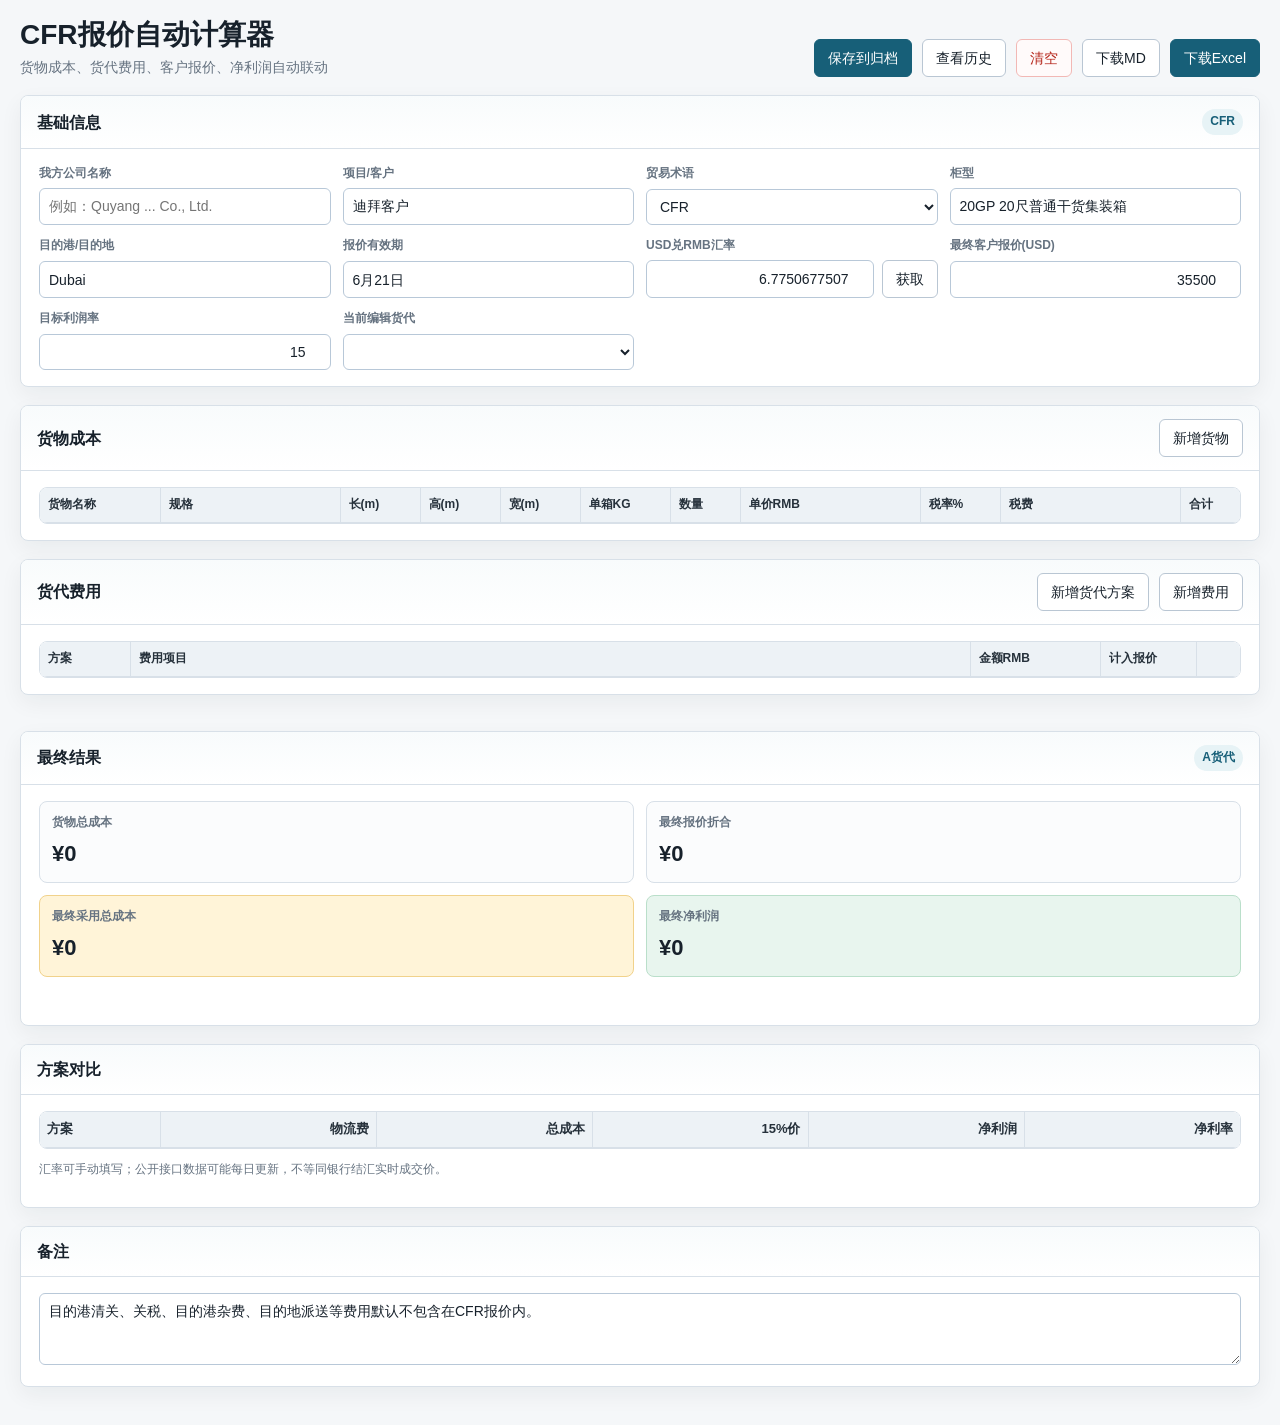
<file: 报价计算器.html>
<!doctype html>
<html lang="zh-CN">
<head>
  <meta charset="utf-8">
  <meta name="viewport" content="width=device-width, initial-scale=1">
  <title>CFR报价自动计算器</title>
  <link rel="stylesheet" href="quote-calculator.css">
</head>
<body>
  <main class="app">
    <header class="topbar">
      <div>
        <h1>CFR报价自动计算器</h1>
        <p class="subtitle">货物成本、货代费用、客户报价、净利润自动联动</p>
      </div>
      <div class="actions">
        <button class="btn primary" id="archiveBtn" title="归档到服务器（长期保存）" type="button">保存到归档</button>
        <button class="btn" id="historyBtn" title="查看服务器归档列表" type="button">查看历史</button>
        <button class="btn danger" id="clearBtn" type="button">清空</button>
        <button class="btn" id="mdBtn" type="button">下载MD</button>
        <button class="btn primary" id="excelBtn" type="button">下载Excel</button>
      </div>
    </header>

    <section class="grid">
      <div class="main-column">
        <section class="section">
          <div class="section-header">
            <h2 class="section-title">基础信息</h2>
            <span class="pill" id="termPill">CFR</span>
          </div>
          <div class="section-body">
            <div class="form-grid">
              <div class="field">
                <label for="companyName">我方公司名称</label>
                <input id="companyName" placeholder="例如：Quyang ... Co., Ltd.">
              </div>
              <div class="field">
                <label for="projectName">项目/客户</label>
                <input id="projectName" value="迪拜客户">
              </div>
              <div class="field">
                <label for="tradeTerm">贸易术语</label>
                <select id="tradeTerm">
                  <option value="CFR" selected>CFR</option>
                  <option value="FOB">FOB</option>
                  <option value="CIF">CIF</option>
                </select>
              </div>
              <div class="field">
                <label for="containerType">柜型</label>
                <input id="containerType" value="20GP 20尺普通干货集装箱">
              </div>
              <div class="field">
                <label for="destination">目的港/目的地</label>
                <input id="destination" value="Dubai">
              </div>
              <div class="field">
                <label for="validUntil">报价有效期</label>
                <input id="validUntil" value="6月21日">
              </div>
              <div class="field">
                <label for="exchangeRate">USD兑RMB汇率</label>
                <div class="rate-input">
                  <input id="exchangeRate" class="num" type="number" step="0.0001" value="6.7750677507">
                  <button class="btn" id="fetchRateBtn" type="button">获取</button>
                </div>
              </div>
              <div class="field">
                <label for="quoteUsd">最终客户报价(USD)</label>
                <input id="quoteUsd" class="num" type="number" step="1" value="35500">
              </div>
              <div class="field">
                <label for="targetProfit">目标利润率</label>
                <input id="targetProfit" class="num" type="number" step="0.01" value="15">
              </div>
              <div class="field">
                <label for="selectedScheme">当前编辑货代</label>
                <select id="selectedScheme"></select>
              </div>
            </div>
          </div>
        </section>

        <section class="section">
          <div class="section-header">
            <h2 class="section-title">货物成本</h2>
            <button class="btn" id="addCargoBtn" type="button">新增货物</button>
          </div>
          <div class="section-body">
            <div class="table-wrap">
              <table id="cargoTable">
                <colgroup>
                  <col class="cargo-name">
                  <col class="cargo-spec">
                  <col class="cargo-dim">
                  <col class="cargo-dim">
                  <col class="cargo-dim">
                  <col class="cargo-weight">
                  <col class="cargo-qty">
                  <col class="cargo-price">
                  <col class="cargo-tax-rate">
                  <col class="cargo-tax">
                  <col class="cargo-total">
                  <col class="row-action">
                </colgroup>
                <thead>
                  <tr>
                    <th>货物名称</th>
                    <th>规格</th>
                    <th>长(m)</th>
                    <th>高(m)</th>
                    <th>宽(m)</th>
                    <th>单箱KG</th>
                    <th>数量</th>
                    <th>单价RMB</th>
                    <th>税率%</th>
                    <th>税费</th>
                    <th>合计</th>
                    <th></th>
                  </tr>
                </thead>
                <tbody></tbody>
              </table>
            </div>
          </div>
        </section>

        <section class="section">
          <div class="section-header">
            <h2 class="section-title">货代费用</h2>
            <div class="actions">
              <button class="btn" id="addFreightSchemeBtn" type="button">新增货代方案</button>
              <button class="btn" id="addFreightBtn" type="button">新增费用</button>
            </div>
          </div>
          <div class="section-body">
            <datalist id="freightItemList">
              <option value="船运费用"></option>
              <option value="保险费"></option>
              <option value="报关费用"></option>
              <option value="港杂费用"></option>
              <option value="送货到港口费用"></option>
              <option value="订舱费"></option>
              <option value="文件费"></option>
              <option value="THC码头操作费"></option>
              <option value="EDI费"></option>
              <option value="设备管理费"></option>
              <option value="舱单录入费"></option>
              <option value="电放费"></option>
              <option value="熏蒸费"></option>
              <option value="拖车费"></option>
              <option value="仓储费"></option>
              <option value="查验费"></option>
              <option value="目的港费用"></option>
            </datalist>
            <div class="table-wrap freight-scroll">
              <table id="freightTable">
                <colgroup>
                  <col class="freight-scheme">
                  <col>
                  <col class="freight-amount">
                  <col class="freight-included">
                  <col class="row-action">
                </colgroup>
                <thead>
                  <tr>
                    <th>方案</th>
                    <th>费用项目</th>
                    <th>金额RMB</th>
                    <th>计入报价</th>
                    <th></th>
                  </tr>
                </thead>
                <tbody></tbody>
              </table>
            </div>
          </div>
        </section>
      </div>

      <aside class="summary-column">
        <section class="section">
          <div class="section-header">
            <h2 class="section-title">最终结果</h2>
            <span class="pill" id="selectedSchemePill">A货代</span>
          </div>
          <div class="section-body">
            <div class="summary-grid">
              <div class="metric">
                <div class="label">货物总成本</div>
                <div class="value" id="goodsCost">¥0</div>
              </div>
              <div class="metric">
                <div class="label">最终报价折合</div>
                <div class="value" id="quoteRmb">¥0</div>
              </div>
              <div class="metric amber">
                <div class="label">最终采用总成本</div>
                <div class="value" id="selectedCost">¥0</div>
              </div>
              <div class="metric green" id="profitMetric">
                <div class="label">最终净利润</div>
                <div class="value" id="selectedProfit">¥0</div>
              </div>
            </div>
            <div class="status-line" id="statusLine"></div>
          </div>
        </section>

        <section class="section">
          <div class="section-header">
            <h2 class="section-title">方案对比</h2>
          </div>
          <div class="section-body">
            <div class="table-wrap">
              <table class="summary-table" id="summaryTable">
                <thead>
                  <tr>
                    <th>方案</th>
                    <th>物流费</th>
                    <th>总成本</th>
                    <th>15%价</th>
                    <th>净利润</th>
                    <th>净利率</th>
                  </tr>
                </thead>
                <tbody></tbody>
              </table>
            </div>
            <p class="note" id="termNote"></p>
            <p class="note" id="rateSource">汇率可手动填写；公开接口数据可能每日更新，不等同银行结汇实时成交价。</p>
          </div>
        </section>

        <section class="section">
          <div class="section-header">
            <h2 class="section-title">备注</h2>
          </div>
          <div class="section-body">
            <textarea id="notes">目的港清关、关税、目的港杂费、目的地派送等费用默认不包含在CFR报价内。</textarea>
          </div>
        </section>
      </aside>
    </section>

  </main>

  <div class="modal-backdrop hidden" id="exportDialog" role="dialog" aria-modal="true" aria-labelledby="exportDialogTitle">
    <div class="modal">
      <h2 id="exportDialogTitle">选择下载版本</h2>
      <p>客户版不包含成本、利润、货代明细；内部留存版包含完整测算。</p>
      <div class="field modal-field">
        <label for="exportLanguage">导出语言</label>
        <select id="exportLanguage">
          <option value="zh" selected>中文</option>
          <option value="en">English</option>
          <option value="bilingual">中英双语</option>
        </select>
      </div>
      <div class="modal-actions">
        <button class="btn primary" type="button" data-export-mode="customer">客户版</button>
        <button class="btn" type="button" data-export-mode="internal">内部留存版</button>
        <button class="btn" id="cancelExportBtn" type="button">取消</button>
      </div>
    </div>
  </div>

  <div class="modal-backdrop hidden" id="historyDialog" role="dialog" aria-modal="true">
    <div class="modal large-modal">
      <h2>服务器归档历史</h2>
      <p>长期保存在服务器上的报价记录。</p>
      <div class="table-wrap history-table-wrap">
        <table id="historyTable">
          <thead>
            <tr>
              <th>归档时间</th>
              <th>项目/客户</th>
              <th>备注</th>
              <th>操作</th>
            </tr>
          </thead>
          <tbody></tbody>
        </table>
      </div>
      <div class="modal-actions">
        <button class="btn" id="closeHistoryBtn" type="button">关闭</button>
      </div>
    </div>
  </div>

  <script src="quote-calculator.js"></script>
</body>
</html>
</file>
<file: quote-calculator.css>
:root {
  --bg: #f5f7f9;
  --panel: #ffffff;
  --ink: #17212b;
  --muted: #667381;
  --line: #d8e0e8;
  --line-strong: #b9c6d3;
  --primary: #175f78;
  --primary-2: #e7f3f6;
  --green: #1c7c54;
  --green-soft: #e8f5ee;
  --amber: #9a6400;
  --amber-soft: #fff4d8;
  --red: #b42318;
  --red-soft: #fee4e2;
  --surface: #eef2f5;
  --shadow: 0 12px 32px rgba(23, 33, 43, 0.08);
}

* {
  box-sizing: border-box;
}

body {
  margin: 0;
  background: var(--bg);
  color: var(--ink);
  font-family: -apple-system, BlinkMacSystemFont, "Segoe UI", "PingFang SC", "Microsoft YaHei", Arial, sans-serif;
  font-size: 14px;
  line-height: 1.45;
}

button,
input,
select,
textarea {
  font: inherit;
}

.app {
  width: min(100%, 1560px);
  min-width: 320px;
  margin: 0 auto;
  padding: 24px 36px;
}

.app-nav {
  display: flex;
  gap: 8px;
  margin-bottom: 18px;
  border-bottom: 1px solid var(--line);
}

.nav-tab {
  min-height: 38px;
  border: 0;
  border-bottom: 3px solid transparent;
  background: transparent;
  color: var(--muted);
  padding: 8px 14px;
  cursor: pointer;
  font-weight: 700;
}

.nav-tab.active {
  color: var(--primary);
  border-bottom-color: var(--primary);
}

.app-page {
  display: none;
}

.app-page.active {
  display: block;
}

.topbar {
  display: grid;
  grid-template-columns: minmax(0, 1fr) auto;
  gap: 18px;
  align-items: end;
  margin-bottom: 18px;
}

h1 {
  margin: 0 0 6px;
  font-size: 28px;
  line-height: 1.1;
  letter-spacing: 0;
}

.subtitle {
  color: var(--muted);
  margin: 0;
}

.actions {
  display: flex;
  flex-wrap: wrap;
  gap: 10px;
  justify-content: flex-end;
}

.btn {
  min-height: 38px;
  border: 1px solid var(--line-strong);
  background: var(--panel);
  color: var(--ink);
  border-radius: 6px;
  padding: 8px 13px;
  cursor: pointer;
  display: inline-flex;
  align-items: center;
  gap: 7px;
  white-space: nowrap;
  transition: transform 120ms ease, border-color 120ms ease, background 120ms ease;
}

.btn:hover {
  border-color: var(--primary);
  background: #f9fcfd;
}

.btn:active {
  transform: translateY(1px);
}

.btn.primary {
  background: var(--primary);
  color: #fff;
  border-color: var(--primary);
}

.btn:disabled {
  cursor: not-allowed;
  opacity: 0.72;
}

.btn.danger {
  color: var(--red);
  border-color: #f2b8b5;
  background: #fffafa;
}

.toast {
  position: fixed;
  top: 18px;
  left: 50%;
  transform: translateX(-50%);
  z-index: 1000;
  min-width: min(320px, calc(100vw - 32px));
  max-width: calc(100vw - 32px);
  padding: 12px 16px;
  border: 1px solid #b7dec6;
  border-radius: 8px;
  background: #f0fbf4;
  color: #1d6b37;
  box-shadow: var(--shadow);
  text-align: center;
  font-weight: 700;
}

.toast.error {
  border-color: #f2b8b5;
  background: #fff5f5;
  color: var(--red);
}

.toast.hidden {
  display: none;
}

.grid {
  display: grid;
  grid-template-columns: minmax(660px, 1fr) clamp(520px, 36vw, 580px);
  gap: 18px;
  align-items: stretch;
}

.main-column,
.summary-column {
  min-width: 0;
}

.section {
  background: var(--panel);
  border: 1px solid var(--line);
  border-radius: 8px;
  box-shadow: 0 8px 22px rgba(23, 33, 43, 0.055);
  overflow: hidden;
  margin-bottom: 18px;
}

.section-header {
  display: flex;
  align-items: center;
  justify-content: space-between;
  gap: 12px;
  padding: 13px 16px;
  background: linear-gradient(0deg, #ffffff 0%, #f8fbfc 100%);
  border-bottom: 1px solid var(--line);
}

.section-title {
  margin: 0;
  font-size: 16px;
  font-weight: 700;
}

.cargo-cost-actions {
  display: flex;
  align-items: center;
  justify-content: flex-end;
  gap: 12px;
  min-width: 0;
}

.section-helper {
  color: var(--muted);
  font-size: 12px;
  line-height: 1.35;
}

.section-body {
  padding: 16px 18px;
}

.form-grid {
  display: grid;
  grid-template-columns: repeat(4, minmax(0, 1fr));
  gap: 12px;
}

.form-grid.compact-form {
  grid-template-columns: repeat(2, minmax(0, 1fr));
  margin-top: 12px;
}

.full-span {
  grid-column: 1 / -1;
}

.field {
  display: grid;
  gap: 6px;
}

.option-toggle {
  display: flex;
  align-items: flex-start;
  gap: 10px;
  width: fit-content;
  margin-bottom: 10px;
  padding: 9px 10px;
  border: 1px solid var(--line);
  border-radius: 8px;
  background: #fbfcfd;
  cursor: pointer;
}

.option-toggle input {
  width: 16px;
  height: 16px;
  margin-top: 2px;
  accent-color: var(--primary);
}

.option-toggle span {
  display: grid;
  gap: 2px;
}

.option-toggle strong {
  color: var(--text);
  font-size: 13px;
}

.option-toggle small {
  color: var(--muted);
  font-size: 12px;
}

.rate-input {
  display: grid;
  grid-template-columns: minmax(0, 1fr) auto;
  gap: 8px;
}

.rate-sync-field {
  align-self: end;
}

.rate-sync-btn {
  width: 100%;
  min-height: 36px;
  justify-content: center;
  gap: 6px;
  padding: 7px 10px;
  color: var(--primary);
  border-color: #9fc5d4;
  background: #f7fcfd;
  font-weight: 800;
}

.rate-sync-btn small {
  color: var(--muted);
  font-size: 11px;
  font-weight: 800;
  line-height: 1;
}

.rate-sync-btn:disabled {
  cursor: wait;
  opacity: 0.72;
}

.currency-converter {
  grid-column: span 2;
  display: grid;
  grid-template-columns: minmax(220px, 0.9fr) minmax(260px, 1.1fr);
  gap: 10px;
  align-items: end;
  min-width: 0;
  padding: 10px;
  border: 1px solid #c9d9e4;
  border-radius: 8px;
  background: #f7fbfd;
}

.converter-inputs {
  display: grid;
  grid-template-columns: minmax(0, 1fr) 120px;
  gap: 10px;
  min-width: 0;
}

.converter-results {
  display: grid;
  grid-template-columns: repeat(3, minmax(0, 1fr));
  gap: 8px;
}

.converter-result {
  min-width: 0;
  padding: 8px 9px;
  border: 1px solid var(--line);
  border-radius: 6px;
  background: #fff;
}

.converter-result span {
  display: block;
  margin-bottom: 3px;
  color: var(--muted);
  font-size: 11px;
  font-weight: 800;
}

.converter-result strong {
  display: block;
  overflow-wrap: anywhere;
  font-size: 15px;
  line-height: 1.2;
}

.import-scope {
  display: flex;
  align-items: center;
  min-height: 36px;
  padding: 7px 9px;
  border: 1px solid #c9d9e4;
  border-radius: 6px;
  background: #f7fbfd;
  color: var(--primary);
  font-size: 12px;
  font-weight: 800;
  line-height: 1.25;
}

label {
  color: var(--muted);
  font-size: 12px;
  font-weight: 650;
}

input,
select,
textarea {
  width: 100%;
  min-height: 36px;
  border: 1px solid #b8c8d8;
  border-radius: 6px;
  padding: 7px 9px;
  background: #fff;
  color: var(--ink);
  outline: none;
}

textarea {
  min-height: 72px;
  resize: vertical;
}

input:focus,
select:focus,
textarea:focus {
  border-color: var(--primary);
  box-shadow: 0 0 0 3px rgba(23, 95, 120, 0.12);
}

.table-wrap {
  overflow-x: auto;
  border: 1px solid var(--line);
  border-radius: 8px;
  background: #fff;
}

.freight-scroll {
  max-height: 430px;
  overflow: auto;
}

.port-charge-scroll {
  max-height: 360px;
  overflow: auto;
}

.destination-charge-scroll {
  max-height: 320px;
}

.subsection-header {
  display: flex;
  justify-content: space-between;
  align-items: flex-end;
  gap: 12px;
  margin-top: 18px;
  margin-bottom: 8px;
}

.subsection-title {
  margin: 16px 0 8px;
  color: var(--text);
  font-size: 14px;
  font-weight: 800;
}

.subsection-header .subsection-title {
  margin-top: 0;
}

.subsection-header .note {
  margin: 4px 0 0;
}

.glossary-panel {
  margin-top: 18px;
  border: 1px solid var(--line);
  border-radius: 8px;
  padding: 12px;
  background: #fbfcfd;
}

.glossary-panel .subsection-title {
  margin-top: 0;
}

.glossary-grid {
  display: grid;
  grid-template-columns: repeat(2, minmax(0, 1fr));
  gap: 10px 14px;
  margin: 0;
}

.glossary-grid div {
  min-width: 0;
}

.glossary-grid dt {
  color: var(--primary);
  font-size: 12px;
  font-weight: 800;
}

.glossary-grid dd {
  margin: 3px 0 0;
  color: var(--muted);
  font-size: 12px;
  line-height: 1.5;
}

.port-metrics {
  display: grid;
  grid-template-columns: repeat(4, minmax(0, 1fr));
  gap: 10px;
  margin-bottom: 10px;
}

.port-metric {
  border: 1px solid var(--line);
  border-radius: 8px;
  padding: 9px 10px;
  background: #fbfcfd;
  min-width: 0;
}

.port-metric span {
  display: block;
  margin-bottom: 4px;
  color: var(--muted);
  font-size: 11px;
  font-weight: 800;
}

.port-metric strong {
  display: block;
  color: var(--primary);
  font-size: 17px;
  line-height: 1.15;
  font-variant-numeric: tabular-nums;
  overflow-wrap: anywhere;
}

table {
  width: 100%;
  border-collapse: collapse;
  table-layout: fixed;
  background: #fff;
}

.cargo-name {
  width: 120px;
}

.cargo-image {
  width: 132px;
}

.cargo-spec {
  width: 180px;
}

.cargo-dim {
  width: 80px;
}

.cargo-weight {
  width: 90px;
}

.cargo-qty {
  width: 70px;
}

.cargo-price,
.cargo-tax {
  width: 180px;
}

.cargo-tax-rate {
  width: 80px;
}

.cargo-total {
  width: 100px;
}

.pi-product {
  width: 190px;
}

.pi-material,
.pi-finish,
.pi-size {
  width: 130px;
}

.pi-qty {
  width: 78px;
}

.pi-unit {
  width: 76px;
}

.pi-price,
.pi-amount {
  width: 120px;
}

.pi-remarks {
  width: 170px;
}

.freight-scheme {
  width: 90px;
}

.freight-amount {
  width: 130px;
}

.freight-item {
  width: 160px;
}

.freight-included {
  width: 96px;
}

.port-side {
  width: 90px;
}

.port-item {
  width: 190px;
}

.port-currency,
.port-unit,
.port-included {
  width: 82px;
}

.port-rate,
.port-min,
.port-base,
.port-amount {
  width: 112px;
}

.port-mode {
  width: 86px;
}

.row-action {
  width: 44px;
}

.image-cell {
  display: grid;
  grid-template-columns: 44px minmax(0, 1fr) auto;
  gap: 6px;
  align-items: center;
  min-height: 44px;
}

.cargo-thumb {
  width: 44px;
  height: 44px;
  object-fit: cover;
  border: 1px solid var(--line);
  border-radius: 6px;
  background: #f8fafc;
}

.image-upload {
  min-width: 0;
  cursor: pointer;
}

.image-upload input {
  display: none;
}

.image-upload span {
  display: block;
  width: 100%;
  min-height: 30px;
  padding: 6px 8px;
  border: 1px solid var(--line-strong);
  border-radius: 6px;
  color: var(--primary);
  background: #f9fcfd;
  font-size: 12px;
  font-weight: 700;
  overflow: hidden;
  text-overflow: ellipsis;
  white-space: nowrap;
}

th,
td {
  border-bottom: 1px solid var(--line);
  border-right: 1px solid var(--line);
  padding: 8px;
  vertical-align: middle;
}

th:last-child,
td:last-child {
  border-right: 0;
}

tr:last-child td {
  border-bottom: 0;
}

th {
  background: #edf2f6;
  color: #26313b;
  font-size: 12px;
  text-align: left;
  font-weight: 700;
}

.freight-scroll thead th {
  position: sticky;
  top: 0;
  z-index: 2;
}

.port-charge-scroll thead th {
  position: sticky;
  top: 0;
  z-index: 2;
}

td input,
td select {
  min-height: 32px;
  padding: 5px 7px;
  border-color: transparent;
  background: transparent;
}

td input:focus,
td select:focus {
  border-color: var(--primary);
  background: #fff;
}

.num,
.money {
  text-align: right;
}

.readonly {
  background: #f8fafc;
  color: #26313b;
  font-weight: 650;
  text-align: right;
  font-variant-numeric: tabular-nums;
}

.small-btn {
  width: 30px;
  height: 30px;
  min-height: 30px;
  justify-content: center;
  padding: 0;
}

.summary-grid {
  display: grid;
  grid-template-columns: repeat(2, minmax(0, 1fr));
  gap: 12px;
}

.metric {
  border: 1px solid var(--line);
  border-radius: 8px;
  padding: 12px;
  background: #fbfcfd;
  display: flex;
  flex-direction: column;
}

.metric .label {
  color: var(--muted);
  font-size: 12px;
  font-weight: 700;
  margin-bottom: 7px;
}

.metric.highlight {
  background: var(--primary-2);
  border-color: #bad3df;
  gap: 10px;
}

.value-group {
  display: flex;
  flex-direction: column;
  gap: 10px;
}

.metric-title-row {
  display: flex;
  align-items: center;
  justify-content: space-between;
  gap: 10px;
}

.metric-title-row .label {
  margin-bottom: 0;
}

.quote-currency-pill {
  display: inline-flex;
  align-items: center;
  min-height: 24px;
  padding: 3px 8px;
  border-radius: 999px;
  background: #ffffff;
  color: var(--primary);
  border: 1px solid #bad3df;
  font-size: 12px;
  font-weight: 800;
}

.primary-quote {
  font-size: 30px;
  line-height: 1;
  font-weight: 850;
  letter-spacing: 0;
  color: var(--ink);
  font-variant-numeric: tabular-nums;
  overflow-wrap: anywhere;
}

.quote-breakdown {
  display: grid;
  grid-template-columns: repeat(3, minmax(0, 1fr));
  gap: 6px;
}

.value-sub {
  display: flex;
  flex-direction: column;
  min-width: 0;
  padding: 7px 6px;
  border: 1px solid rgba(23, 95, 120, 0.16);
  border-radius: 7px;
  background: rgba(255, 255, 255, 0.72);
}

.value-sub .currency {
  font-size: 11px;
  color: var(--muted);
  font-weight: 700;
  margin-bottom: 2px;
}

.value-sub span:not(.currency) {
  font-size: 14px;
  font-weight: 800;
  font-variant-numeric: tabular-nums;
  line-height: 1.1;
  white-space: nowrap;
}

.metric .value {
  font-size: 22px;
  font-weight: 800;
  letter-spacing: 0;
  font-variant-numeric: tabular-nums;
  overflow-wrap: anywhere;
}

.metric-foot {
  margin-top: auto;
  padding-top: 12px;
  color: var(--muted);
  font-size: 12px;
  font-weight: 700;
  line-height: 1.25;
}

.metric.green {
  background: var(--green-soft);
  border-color: #badfca;
}

.metric.amber {
  background: var(--amber-soft);
  border-color: #f1d28b;
}

.metric.red {
  background: var(--red-soft);
  border-color: #f7bbb6;
}

.summary-table th,
.summary-table td {
  padding: 8px 7px;
  font-size: 13px;
  font-variant-numeric: tabular-nums;
  white-space: nowrap;
}

.summary-table th:first-child,
.summary-table td:first-child {
  width: 120px;
  text-align: left;
}

.summary-table th:not(:first-child),
.summary-table td:not(:first-child) {
  text-align: right;
}

.note {
  color: var(--muted);
  font-size: 12px;
  margin-top: 10px;
}

.pill {
  display: inline-flex;
  align-items: center;
  min-height: 26px;
  padding: 3px 8px;
  border-radius: 999px;
  background: var(--primary-2);
  color: var(--primary);
  font-weight: 700;
  font-size: 12px;
}

.status-line {
  min-height: 22px;
  color: var(--green);
  font-weight: 650;
  margin-top: 10px;
}

.summary-column {
  display: flex;
  flex-direction: column;
  align-self: stretch;
  position: sticky;
  top: 18px;
}

#quotePage .summary-column .section:last-child {
  flex: 0 0 auto;
}

#quotePage .summary-column .section:last-child .section-body {
  display: grid;
  gap: 12px;
}

#quotePage .summary-column .section:last-child textarea {
  min-height: 96px;
  max-height: 140px;
}

#quotePage .summary-column .currency-converter {
  grid-column: auto;
  grid-template-columns: 1fr;
  align-items: stretch;
  margin-top: 0;
}

#quotePage .summary-column .converter-inputs {
  grid-template-columns: minmax(0, 1fr) 132px;
}

.hidden {
  display: none !important;
}

.modal-backdrop {
  position: fixed;
  inset: 0;
  z-index: 20;
  display: grid;
  place-items: center;
  padding: 18px;
  background: rgba(23, 33, 43, 0.42);
}

.modal {
  width: min(440px, 100%);
  border: 1px solid var(--line);
  border-radius: 8px;
  background: var(--panel);
  box-shadow: 0 24px 70px rgba(23, 33, 43, 0.22);
  padding: 20px;
}

.modal h2 {
  margin: 0 0 8px;
  font-size: 18px;
}

.modal p {
  margin: 0 0 16px;
  color: var(--muted);
}

.modal-field {
  margin-bottom: 16px;
}

.modal-actions {
  display: flex;
  flex-wrap: wrap;
  justify-content: flex-end;
  gap: 10px;
}

.two-panel-form {
  display: grid;
  grid-template-columns: repeat(2, minmax(0, 1fr));
  gap: 16px;
}

.party-panel {
  min-width: 0;
}

.party-panel h3 {
  margin: 0 0 12px;
  color: var(--ink);
  font-size: 13px;
  letter-spacing: 0;
}

.pi-preview {
  display: grid;
  gap: 14px;
  color: var(--ink);
}

.pi-preview h3 {
  margin: 0;
  font-size: 15px;
}

.pi-preview-block {
  display: grid;
  gap: 7px;
  padding-bottom: 12px;
  border-bottom: 1px solid var(--line);
}

.pi-preview-row {
  display: grid;
  grid-template-columns: 120px minmax(0, 1fr);
  gap: 8px;
}

.pi-preview-row .label {
  color: var(--muted);
  font-size: 12px;
  font-weight: 700;
}

.pi-preview-row .value {
  overflow-wrap: anywhere;
}

.pi-preview-table {
  border: 1px solid var(--line);
  border-radius: 8px;
  overflow: hidden;
}

.pi-preview-table table {
  table-layout: auto;
}

.pi-preview-table th,
.pi-preview-table td {
  padding: 7px;
  font-size: 12px;
}

.pi-notes-body {
  display: grid;
  grid-template-columns: repeat(2, minmax(0, 1fr));
  gap: 12px;
  align-items: start;
}

.pi-notes-body textarea {
  min-height: 220px;
  max-height: 320px;
}

@media (max-width: 1280px) {
  .app {
    padding: 20px;
  }

  .grid {
    grid-template-columns: minmax(0, 1fr);
  }

  .currency-converter {
    grid-template-columns: 1fr;
  }

  .summary-column {
    position: static;
  }

}

@media (max-width: 1080px) {
  .grid,
  .topbar {
    grid-template-columns: 1fr;
  }

  .actions {
    justify-content: flex-start;
  }

  .cargo-cost-actions {
    align-items: flex-end;
    flex-direction: column;
    gap: 7px;
  }

  .two-panel-form,
  .form-grid.compact-form,
  .pi-notes-body {
    grid-template-columns: 1fr;
  }

  .currency-converter {
    grid-column: 1 / -1;
  }

  .converter-inputs,
  .converter-results {
    grid-template-columns: 1fr;
  }

  .subsection-header {
    align-items: flex-start;
    flex-direction: column;
  }

  .glossary-grid {
    grid-template-columns: 1fr;
  }
}

.modal.large-modal {
  width: min(960px, 100%);
}

.history-table-wrap {
  max-height: 480px;
  overflow-y: auto;
  margin-bottom: 18px;
}

.history-table-wrap table {
  table-layout: auto;
}

.history-table-wrap th, 
.history-table-wrap td {
  padding: 10px 12px;
}

.history-table-wrap th:last-child,
.history-table-wrap td:last-child {
  width: 168px;
}

.history-table-wrap tr:hover td {
  background-color: var(--primary-2);
}

.history-label-cell {
  min-width: 250px;
}

.history-label-editor {
  display: grid;
  grid-template-columns: minmax(150px, 1fr) auto;
  gap: 7px;
  align-items: center;
}

.history-label-input {
  min-height: 32px;
  padding: 5px 8px;
  background: #fff;
}

.history-label-save {
  min-height: 32px;
  padding: 5px 10px;
  border: 1px solid #a8cad6;
  border-radius: 6px;
  background: #f4fbfd;
  color: var(--primary);
  font-size: 12px;
  font-weight: 800;
  cursor: pointer;
}

.history-label-save:hover {
  border-color: var(--primary);
  background: var(--primary);
  color: #fff;
}

.history-label-save:disabled {
  cursor: wait;
  opacity: 0.72;
}

.history-action-cell {
  min-width: 160px;
}

.history-actions {
  display: flex;
  justify-content: space-between;
  gap: 10px;
}

.history-action-btn {
  min-width: 68px;
  min-height: 30px;
  border: 1px solid var(--line-strong);
  border-radius: 999px;
  background: #fff;
  font-size: 12px;
  font-weight: 800;
  cursor: pointer;
  transition: border-color 120ms ease, background 120ms ease, color 120ms ease;
}

.history-action-btn.load {
  color: var(--primary);
  border-color: #a8cad6;
  background: #f4fbfd;
}

.history-action-btn.load:hover {
  background: var(--primary);
  border-color: var(--primary);
  color: #fff;
}

.history-action-btn.delete {
  color: var(--red);
  border-color: #efc2bf;
  background: #fff8f7;
}

.history-action-btn.delete:hover {
  background: var(--red);
  border-color: var(--red);
  color: #fff;
}



.selected-scheme-wrap {
  display: flex;
  align-items: center;
  gap: 6px;
}

.selected-scheme-wrap label {
  white-space: nowrap;
  font-size: 12px;
  font-weight: 650;
  color: var(--muted);
}

.scheme-select {
  width: auto;
  min-width: 90px;
  max-width: 180px;
  min-height: 32px;
  font-size: 13px;
  padding: 3px 7px;
}


/* Scheme name prompt modal */
.scheme-name-input {
  font-size: 16px;
  padding: 10px 12px;
}

.scheme-error {
  color: var(--red);
  font-size: 13px;
  margin: -8px 0 12px;
}
</file>
